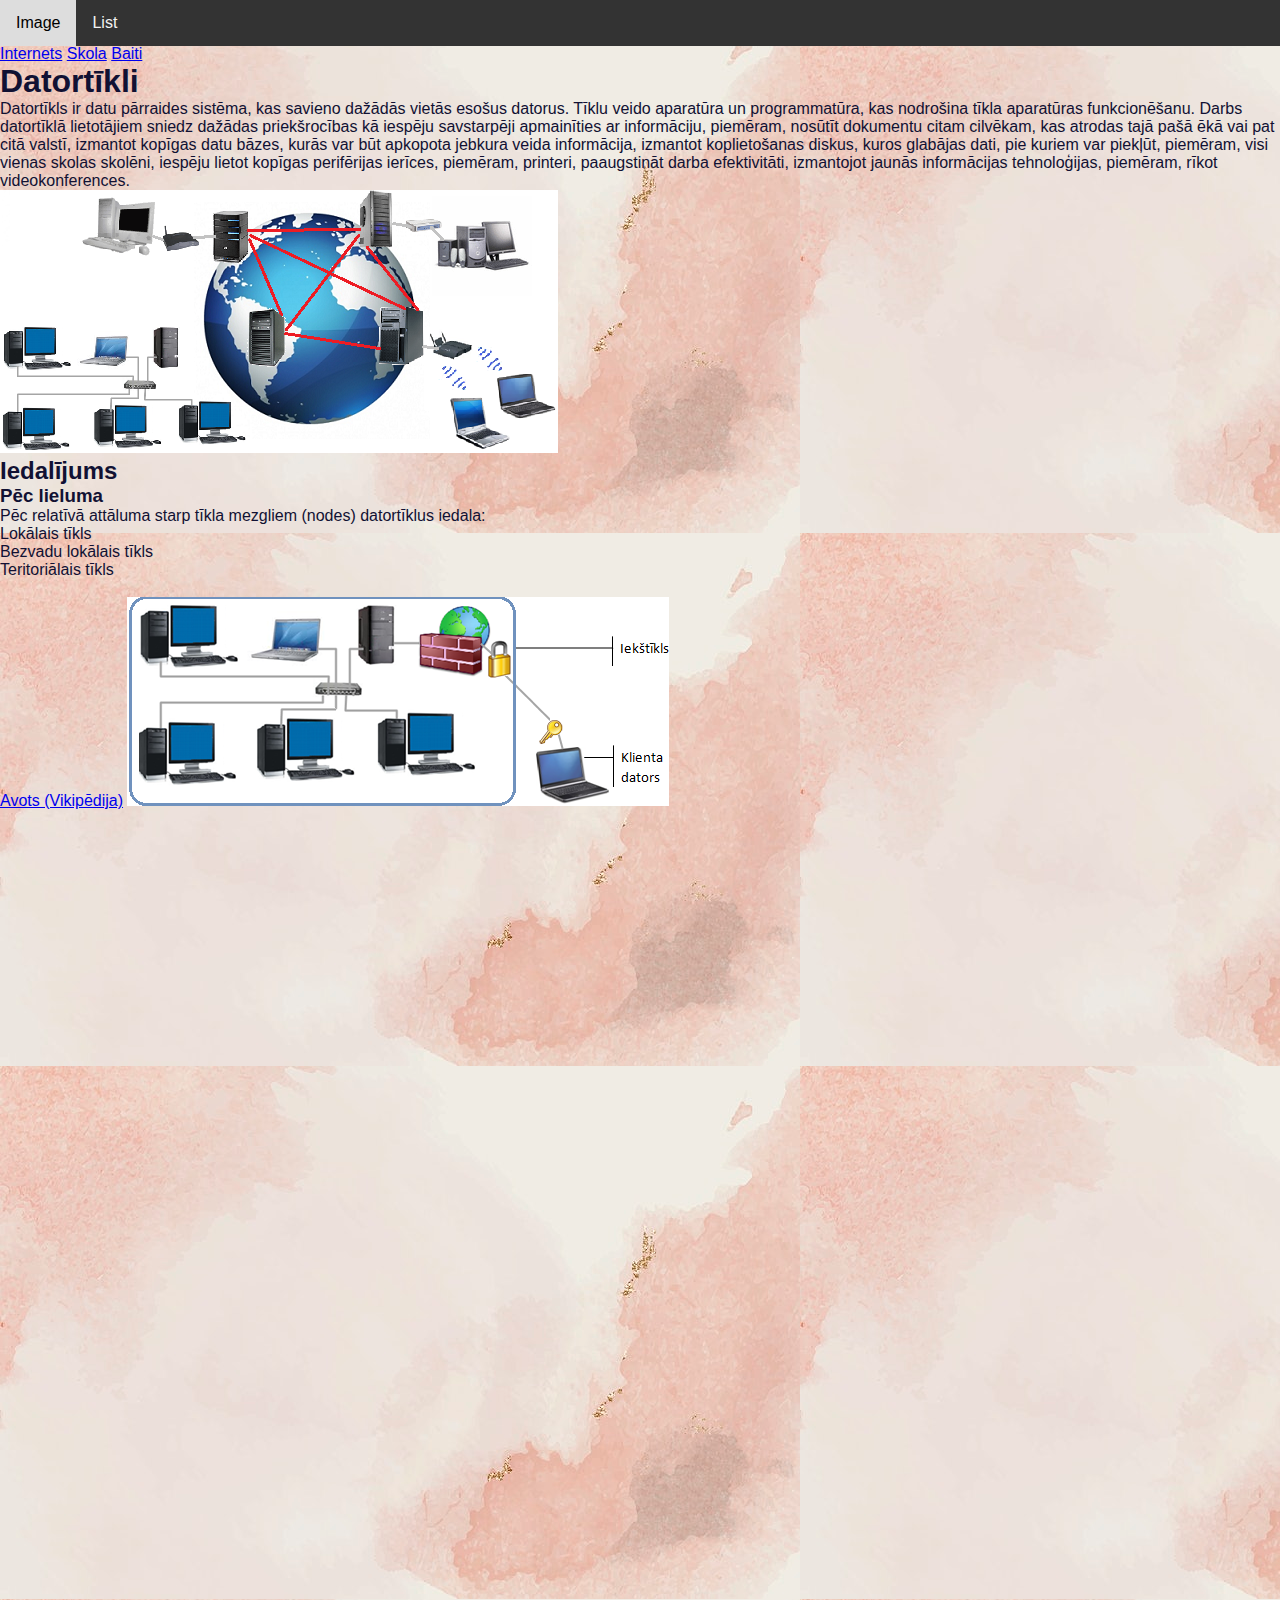
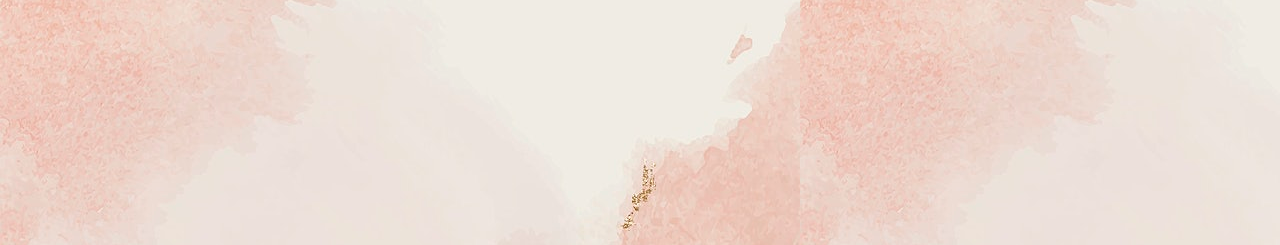
<file: index.html>
<!DOCTYPE html>
<html lang="en">
<head>
  <meta charset="utf-8">
  <title>Mājaslapa</title>
  <link href="css/mansStils.css" rel="stylesheet" />
</head>
<body>
    <div class="navbar">
        <li><a href="#img">Image</a></li>
        <li><a href="#saraksts">List</a></li>
    </div>

    <div class = "main">

        <a href="internets.html" id="img">Internets</a>
        <a href="skola.html" id="img">Skola</a>
        <a href="baiti.html" id="img">Baiti</a>
        <h1>Datortīkli</h1>
        <p>Datortīkls ir datu pārraides sistēma, kas savieno dažādās vietās esošus datorus. Tīklu veido aparatūra un programmatūra, kas nodrošina tīkla aparatūras funkcionēšanu.

            Darbs datortīklā lietotājiem sniedz dažādas priekšrocības kā iespēju savstarpēji apmainīties ar informāciju, piemēram, nosūtīt dokumentu citam cilvēkam, kas atrodas tajā pašā ēkā vai pat citā valstī, izmantot kopīgas datu bāzes, kurās var būt apkopota jebkura veida informācija, izmantot koplietošanas diskus, kuros glabājas dati, pie kuriem var piekļūt, piemēram, visi vienas skolas skolēni, iespēju lietot kopīgas perifērijas ierīces, piemēram, printeri, paaugstināt darba efektivitāti, izmantojot jaunās informācijas tehnoloģijas, piemēram, rīkot videokonferences. </p>
        <img src="images/12_01.png">
        <h2 id="saraksts">Iedalījums</h2>
        <h3>Pēc lieluma</h3>
        <p>Pēc relatīvā attāluma starp tīkla mezgliem (nodes) datortīklus iedala:</p>
        <ul>
            <li>Lokālais tīkls</li>
            <li>Bezvadu lokālais tīkls</li>
            <li>Teritoriālais tīkls</li>
        </ul>
        <br>
        <a href="https://lv.wikipedia.org/wiki/Datort%C4%ABkls">Avots (Vikipēdija)</a>
        <img src="images/16_02.png">
    </div>
</body>
</html>
</file>
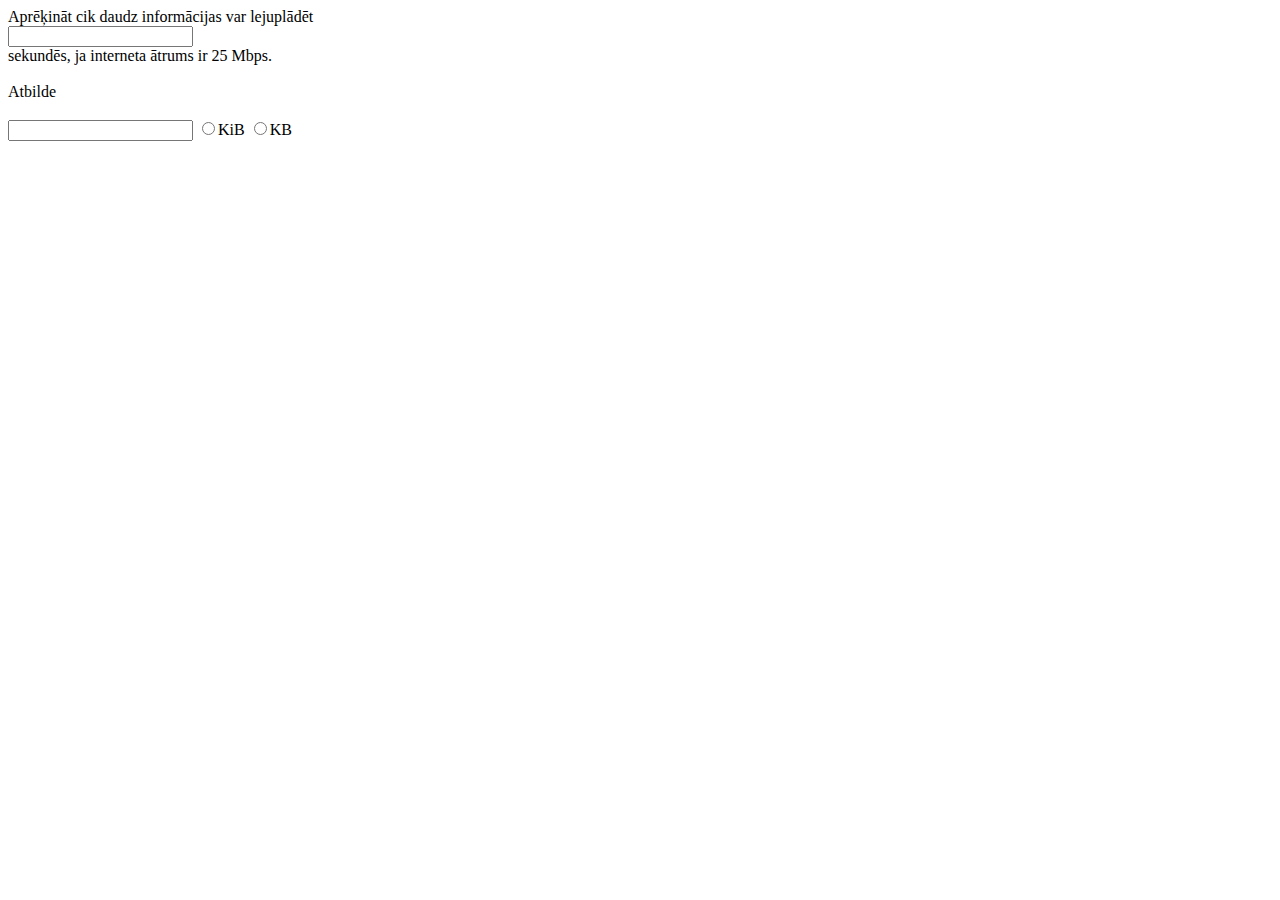
<file: baiti.html>
<!DOCTYPE html>
<!--
Click nbfs://nbhost/SystemFileSystem/Templates/Licenses/license-default.txt to change this license
Click nbfs://nbhost/SystemFileSystem/Templates/ClientSide/html.html to edit this template
-->
<html>
    <head>
        <title>BAITI</title>
        <meta charset="UTF-8">
        <meta name="viewport" content="width=device-width, initial-scale=1.0">
    </head>
    <body>
        <form>
        <div>Aprēķināt cik daudz informācijas var lejuplādēt</div>
        <input name="sec" onfocus="sec.value=null;ans.value=null;"><div>sekundēs, ja interneta ātrums ir 25 Mbps.</div>
        <br>
        <div>Atbilde</div>
        <br>
        
        <input name="ans">
        <input type="radio" name="kib" value="b" onclick="ans.value=Number(sec.value)*3051.7578125;kb.checked = false;">KiB
        <input type="radio" name="kb" value="d" onclick="ans.value=Number(sec.value)*3125;kib.checked = false;">KB
        </form>
    </body>
</html>
</file>
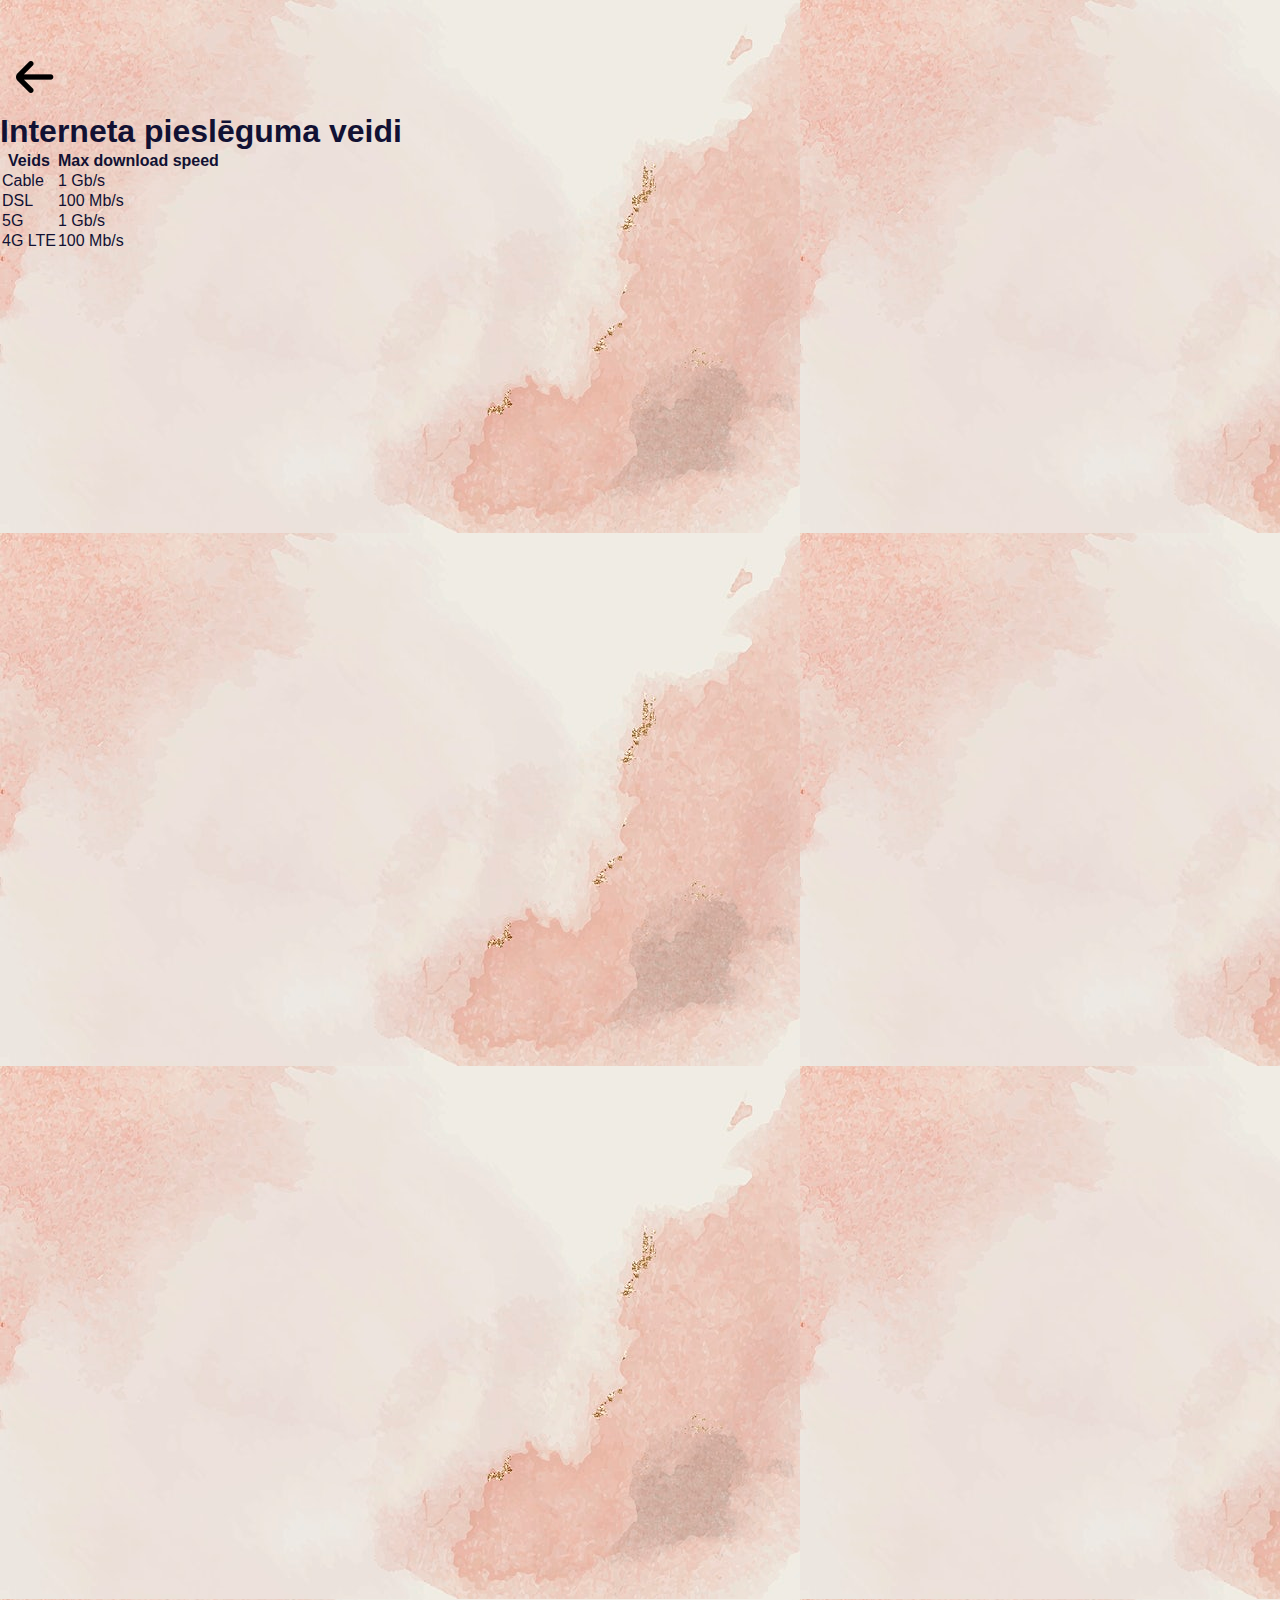
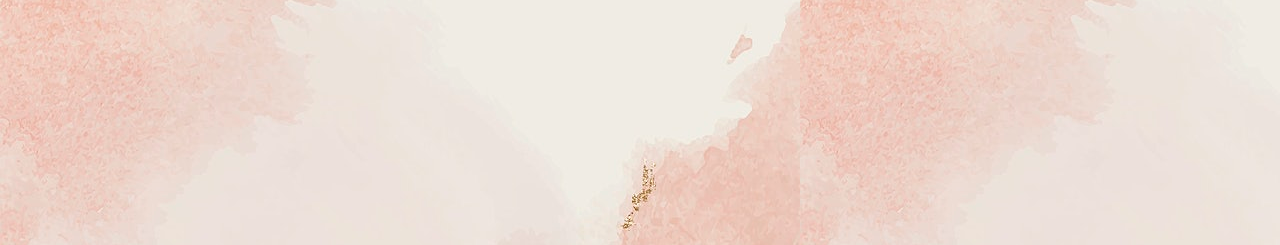
<file: internets.html>
<!DOCTYPE html>
<html lang="en">
<head>
  <meta charset="utf-8">
  <title>Internets</title>
  <link href="css/mansStils.css" rel="stylesheet" />
</head>
<body>
    <a href="index.html"><img src="images/bulta.png" alt="Atpakaļ"/></a>
    <h1>Interneta pieslēguma veidi</h1>
    <table>
        <tr>
          <th>Veids</th>
          <th>Max download speed</th>
        </tr>
        <tr>
          <td>Cable</td>
          <td>1 Gb/s</td>
        </tr>
        <tr>
          <td>DSL</td>
          <td>100 Mb/s</td>
        </tr>
        <tr>
            <td>5G</td>
            <td>1 Gb/s</td>
        </tr>
        <tr>
            <td>4G LTE</td>
            <td>100 Mb/s</td>
        </tr>
      </table> 
</body>
</html>
</file>
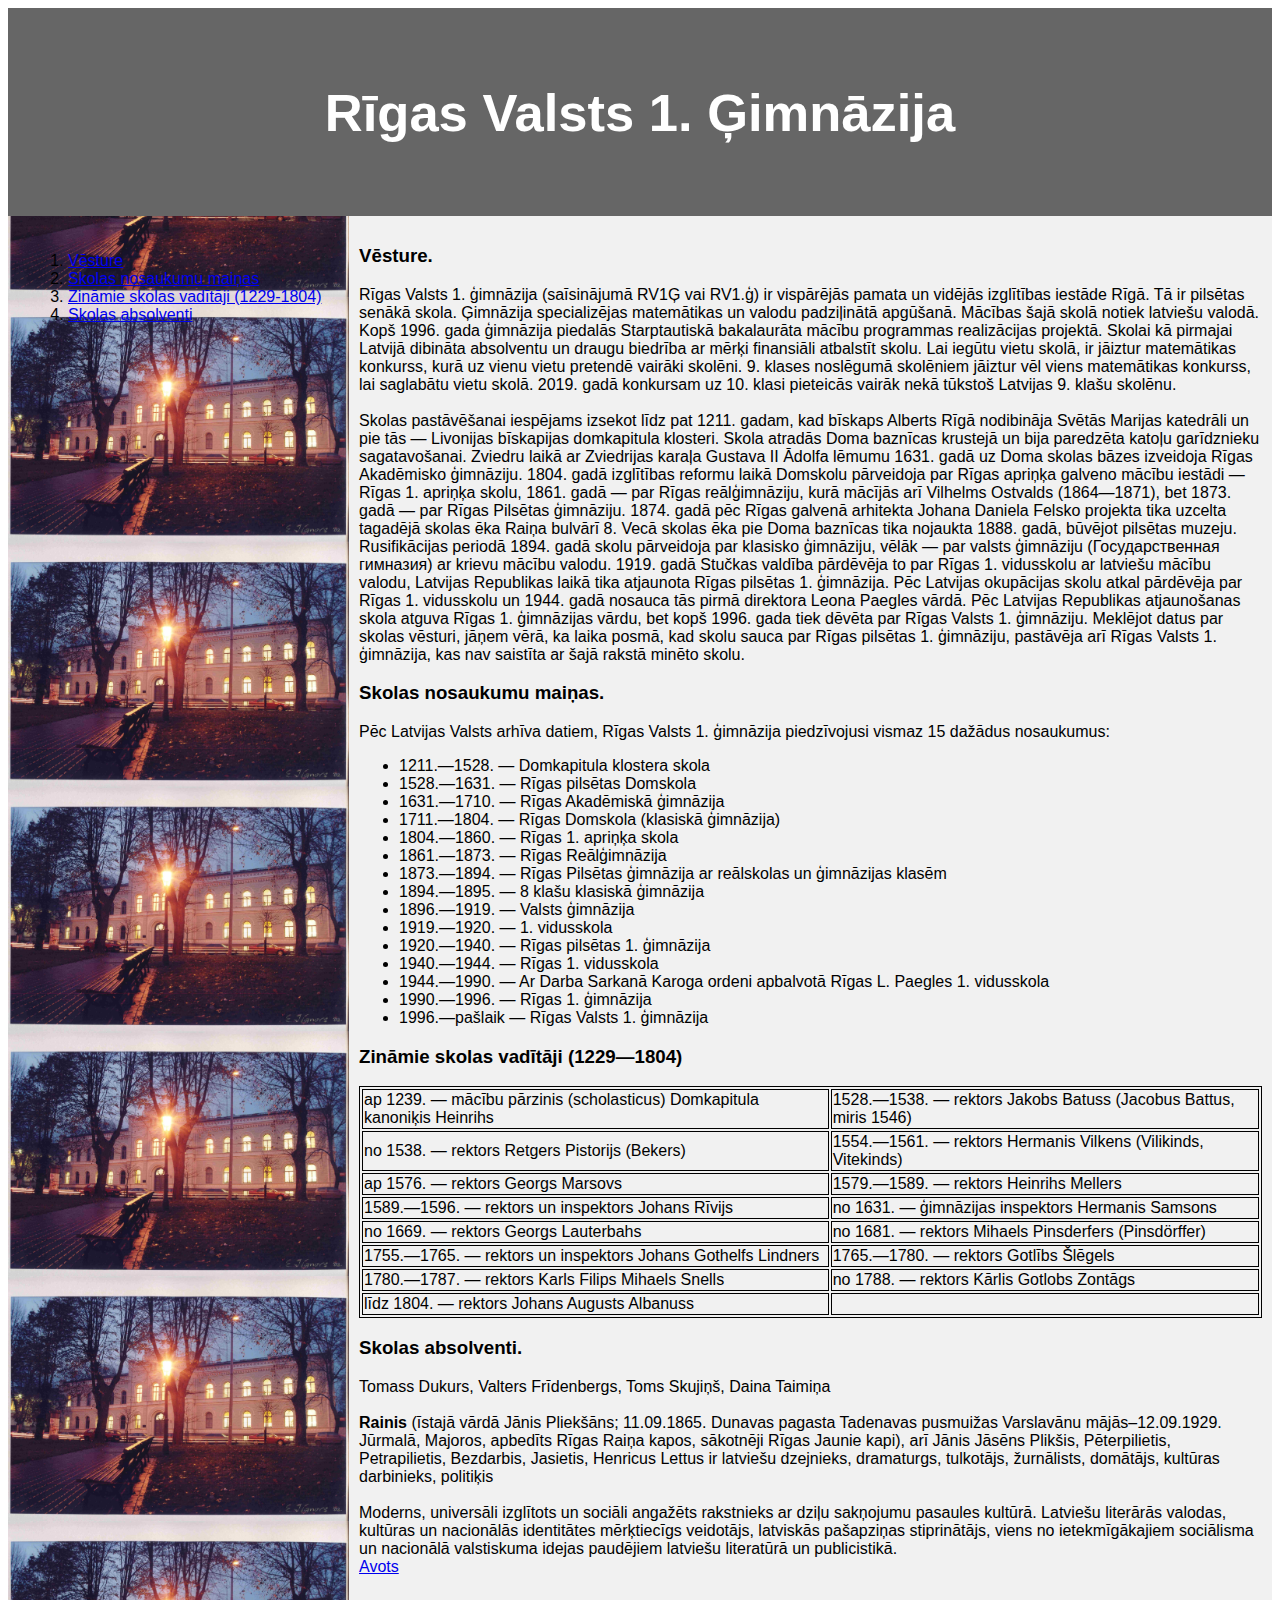
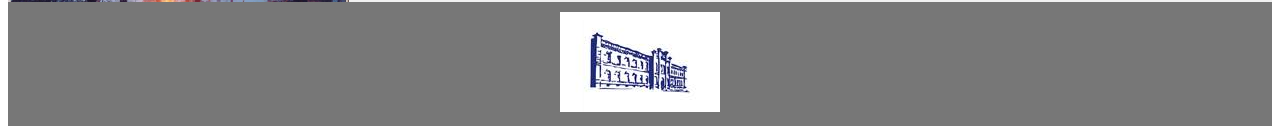
<file: skola.html>
<!DOCTYPE html>
<html lang="en">
<head>
<title>Skola</title>
<meta charset="utf-8">
<meta name="viewport" content="width=device-width, initial-scale=1">
<style>
* {
  box-sizing: border-box;
}

body {
  font-family: Arial, Helvetica, sans-serif;
}

/* Style the header */
header {
  background-color: #666;
  padding: 30px;
  text-align: center;
  font-size: 35px;
  color: white;
}

/* Container for flexboxes */
section {
  display: -webkit-flex;
  display: flex;
}

/* Style the navigation menu */
nav {
  background-image: url("images/skola.jpg");
  background-size: 100% auto;
  background-position: center;
   background-repeat: repeat;
  -webkit-flex: 1;
  -ms-flex: 1;
  flex: 1;

  padding: 20px;
}

/* Style the list inside the menu */
nav ul {
  list-style-type: none;
  padding: 0;
}

/* Style the content */
article {
  -webkit-flex: 3;
  -ms-flex: 3;
  flex: 3;
  background-color: #f1f1f1;
  padding: 10px;
}

/* Style the footer */
footer {
  background-color: #777;
  padding: 10px;
  text-align: center;
  color: white;
}

table, td {
  border: 1px solid black;
}

/* Responsive layout - makes the menu and the content (inside the section) sit on top of each other instead of next to each other */
@media (max-width: 600px) {
  section {
    -webkit-flex-direction: column;
    flex-direction: column;
  }
}
</style>
</head>
<body>

<header>
  <h2>Rīgas Valsts 1. Ģimnāzija</h2>
</header>

<section>
  <nav>
    <ol>
      <li><a href="#vstr">Vēsture</a></li>
      <li><a href="#nskm">Skolas nosaukumu maiņas</a></li>
      <li><a href="#vdtj">Zināmie skolas vadītāji (1229-1804)</a></li>
      <li><a href="#absl">Skolas absolventi</a></li>
    </ol>
  </nav>
  
  <article>
      <p><h3 id="vstr">Vēsture.</h3>
    <p>
        Rīgas Valsts 1. ģimnāzija (saīsinājumā RV1Ģ vai RV1.ģ) ir vispārējās pamata un vidējās izglītības iestāde Rīgā. Tā ir pilsētas senākā skola. Ģimnāzija specializējas matemātikas un valodu padziļinātā apgūšanā. Mācības šajā skolā notiek latviešu valodā. Kopš 1996. gada ģimnāzija piedalās Starptautiskā bakalaurāta mācību programmas realizācijas projektā. Skolai kā pirmajai Latvijā dibināta absolventu un draugu biedrība ar mērķi finansiāli atbalstīt skolu. Lai iegūtu vietu skolā, ir jāiztur matemātikas konkurss, kurā uz vienu vietu pretendē vairāki skolēni. 9. klases noslēgumā skolēniem jāiztur vēl viens matemātikas konkurss, lai saglabātu vietu skolā. 2019. gadā konkursam uz 10. klasi pieteicās vairāk nekā tūkstoš Latvijas 9. klašu skolēnu.<br><br>

Skolas pastāvēšanai iespējams izsekot līdz pat 1211. gadam, kad bīskaps Alberts Rīgā nodibināja Svētās Marijas katedrāli un pie tās — Livonijas bīskapijas domkapitula klosteri. Skola atradās Doma baznīcas krustejā un bija paredzēta katoļu garīdznieku sagatavošanai. Zviedru laikā ar Zviedrijas karaļa Gustava II Ādolfa lēmumu 1631. gadā uz Doma skolas bāzes izveidoja Rīgas Akadēmisko ģimnāziju. 1804. gadā izglītības reformu laikā Domskolu pārveidoja par Rīgas apriņķa galveno mācību iestādi — Rīgas 1. apriņķa skolu, 1861. gadā — par Rīgas reālģimnāziju, kurā mācījās arī Vilhelms Ostvalds (1864—1871), bet 1873. gadā — par Rīgas Pilsētas ģimnāziju. 1874. gadā pēc Rīgas galvenā arhitekta Johana Daniela Felsko projekta tika uzcelta tagadējā skolas ēka Raiņa bulvārī 8. Vecā skolas ēka pie Doma baznīcas tika nojaukta 1888. gadā, būvējot pilsētas muzeju. Rusifikācijas periodā 1894. gadā skolu pārveidoja par klasisko ģimnāziju, vēlāk — par valsts ģimnāziju (Государственная гимназия) ar krievu mācību valodu. 1919. gadā Stučkas valdība pārdēvēja to par Rīgas 1. vidusskolu ar latviešu mācību valodu, Latvijas Republikas laikā tika atjaunota Rīgas pilsētas 1. ģimnāzija. Pēc Latvijas okupācijas skolu atkal pārdēvēja par Rīgas 1. vidusskolu un 1944. gadā nosauca tās pirmā direktora Leona Paegles vārdā. Pēc Latvijas Republikas atjaunošanas skola atguva Rīgas 1. ģimnāzijas vārdu, bet kopš 1996. gada tiek dēvēta par Rīgas Valsts 1. ģimnāziju. Meklējot datus par skolas vēsturi, jāņem vērā, ka laika posmā, kad skolu sauca par Rīgas pilsētas 1. ģimnāziju, pastāvēja arī Rīgas Valsts 1. ģimnāzija, kas nav saistīta ar šajā rakstā minēto skolu.
    </p>
    <h3 id="nskm">Skolas nosaukumu maiņas.</h3>

Pēc Latvijas Valsts arhīva datiem, Rīgas Valsts 1. ģimnāzija piedzīvojusi vismaz 15 dažādus nosaukumus:

<br><ul>

 <li>1211.—1528. — Domkapitula klostera skola</li>

 <li>1528.—1631. — Rīgas pilsētas Domskola</li>

 <li>1631.—1710. — Rīgas Akadēmiskā ģimnāzija</li>

 <li>1711.—1804. — Rīgas Domskola (klasiskā ģimnāzija)</li>

 <li>1804.—1860. — Rīgas 1. apriņķa skola</li>

 <li>1861.—1873. — Rīgas Reālģimnāzija</li>

 <li>1873.—1894. — Rīgas Pilsētas ģimnāzija ar reālskolas un ģimnāzijas klasēm</li>

 <li>1894.—1895. — 8 klašu klasiskā ģimnāzija</li>

 <li>1896.—1919. — Valsts ģimnāzija</li>

 <li>1919.—1920. — 1. vidusskola</li>

 <li>1920.—1940. — Rīgas pilsētas 1. ģimnāzija</li>

 <li>1940.—1944. — Rīgas 1. vidusskola</li>

 <li>1944.—1990. — Ar Darba Sarkanā Karoga ordeni apbalvotā Rīgas L. Paegles 1. vidusskola</li>

 <li>1990.—1996. — Rīgas 1. ģimnāzija</li>

 <li>1996.—pašlaik — Rīgas Valsts 1. ģimnāzija </li>
</ul>
<p>
    <h3 id="vdtj">Zināmie skolas vadītāji (1229—1804)</h3>


<table>
    <tr>
<td>ap 1239. — mācību pārzinis (scholasticus) Domkapitula kanoniķis Heinrihs</td>

<td>1528.—1538. — rektors Jakobs Batuss (Jacobus Battus, miris 1546)</td>
    </tr>
    <tr>
<td>no 1538. — rektors Retgers Pistorijs (Bekers)</td>

<td>1554.—1561. — rektors Hermanis Vilkens (Vilikinds, Vitekinds)</td>
    </tr>
    <tr>
<td>ap 1576. — rektors Georgs Marsovs</td>

<td>1579.—1589. — rektors Heinrihs Mellers</td>
    </tr>
    <tr>
<td>1589.—1596. — rektors un inspektors Johans Rīvijs</td>

<td>no 1631. — ģimnāzijas inspektors Hermanis Samsons</td>
    </tr>
    <tr>
<td>no 1669. — rektors Georgs Lauterbahs</td>

<td>no 1681. — rektors Mihaels Pinsderfers (Pinsdörffer)</td>
    </tr>
    <tr>
<td>1755.—1765. — rektors un inspektors Johans Gothelfs Lindners</td>

<td>1765.—1780. — rektors Gotlībs Šlēgels</td>
    </tr>
    <tr>
<td>1780.—1787. — rektors Karls Filips Mihaels Snells</td>

<td>no 1788. — rektors Kārlis Gotlobs Zontāgs</td>
    </tr>
    <tr>
<td>līdz 1804. — rektors Johans Augusts Albanuss</td>
<td></td>
    </tr>
</table>
    <h3 id="absl">Skolas absolventi.</h3>
<p>
Tomass Dukurs, Valters Frīdenbergs, Toms Skujiņš, Daina Taimiņa

<br><br>
<b>Rainis</b>
(īstajā vārdā Jānis Pliekšāns; 11.09.1865. Dunavas pagasta Tadenavas pusmuižas Varslavānu mājās–12.09.1929. Jūrmalā, Majoros, apbedīts Rīgas Raiņa kapos, sākotnēji Rīgas Jaunie kapi), arī Jānis Jāsēns Plikšis, Pēterpilietis, Petrapilietis, Bezdarbis, Jasietis, Henricus Lettus
ir latviešu dzejnieks, dramaturgs, tulkotājs, žurnālists, domātājs, kultūras darbinieks, politiķis
<br><br>
Moderns, universāli izglītots un sociāli angažēts rakstnieks ar dziļu sakņojumu pasaules kultūrā. Latviešu literārās valodas, kultūras un nacionālās identitātes mērķtiecīgs veidotājs, latviskās pašapziņas stiprinātājs, viens no ietekmīgākajiem sociālisma un nacionālā valstiskuma idejas paudējiem latviešu literatūrā un publicistikā.
<br><a href="https://enciklopedija.lv/skirklis/55869">Avots</a></p>
  </article>
</section>

<footer>
    <a href="http://r1g.edu.lv/v/index/"><img  src="images/gimn.jfif" alt="Uz skolas mājaslapu"></a>
</footer>

</body>
</html>
</file>
<file: css/mansStils.css>
* {
    margin: 0;
    padding: 0;
    border: none;
    font-family: Arial, sans-serif;
  }
  
  body {
    margin-top: 45px;
    color: #111133;
    background-image: url("../images/fons2.jpg");
    background-repeat:repeat;
    height: 200vh;
  }

.navbar {
  overflow: hidden;
  background-color: #333;
  position: fixed; /* Set the navbar to fixed position */
  top: 0; /* Position the navbar at the top of the page */
  width: 100%; /* Full width */
}

.navbar a {
  float: left;
  display: block;
  color: #f2f2f2;
  text-align: center;
  padding: 14px 16px;
  text-decoration: none;
}

.navbar li {
  list-style: none;
}

.navbar a:hover {
  background: #ddd;
  color: black;
}
</file>
